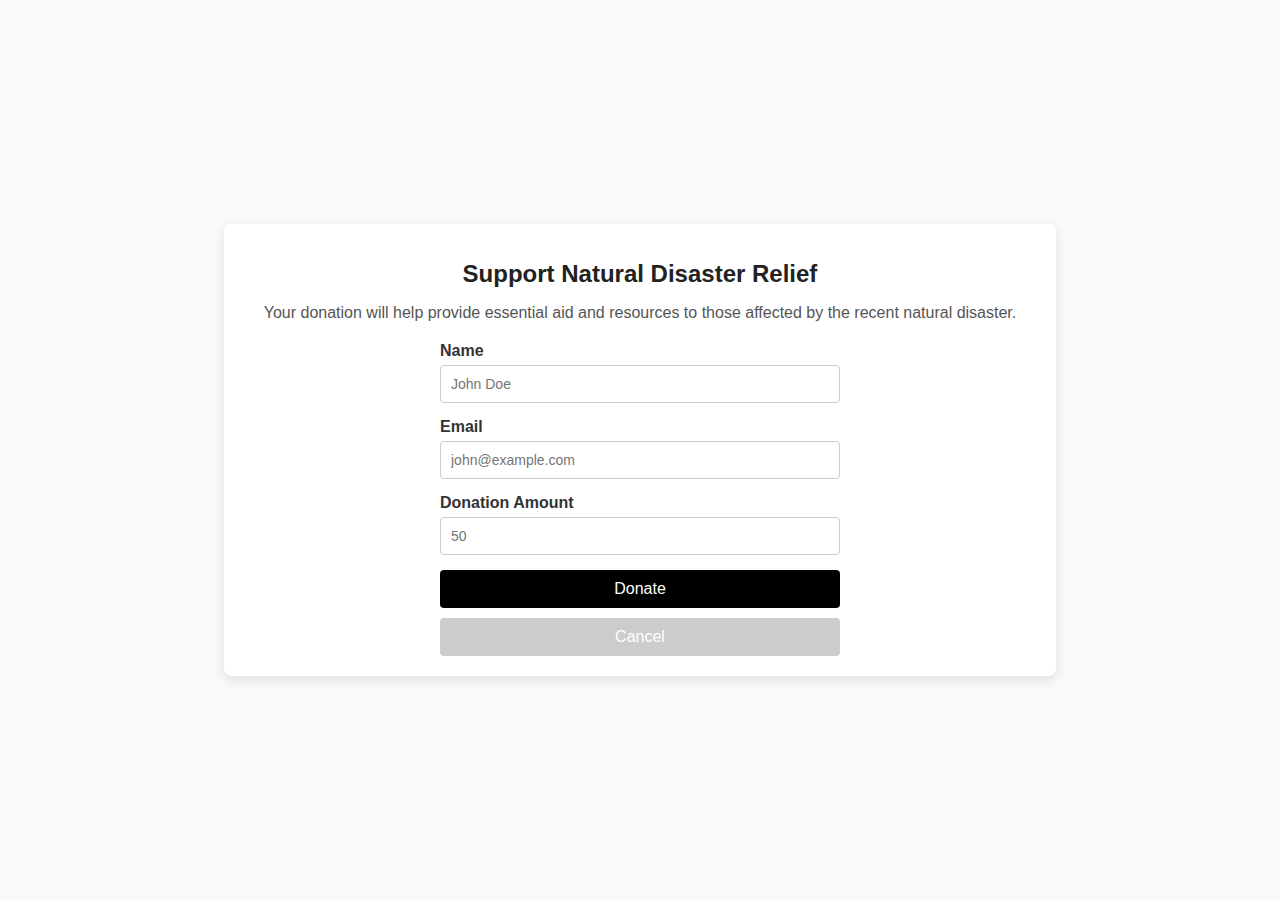
<file: donations/donation.html>
<!DOCTYPE html>
<html lang="en">

<head>
    <meta charset="UTF-8">
    <meta name="viewport" content="width=device-width, initial-scale=1.0">
    <title>Natural Disaster Relief</title>
    <link rel="stylesheet" href="donation.css">
</head>

<body>
    <div class="container">
        <h1>Support Natural Disaster Relief</h1>
        <p>Your donation will help provide essential aid and resources to those affected by the recent natural disaster.
        </p>
        <div class="form-container">
            <form id="donationForm">
                <label for="name">Name</label>
                <input type="text" id="name" name="name" required placeholder="John Doe">

                <label for="email">Email</label>
                <input type="email" id="email" name="email" required placeholder="john@example.com">

                <label for="amount">Donation Amount</label>
                <input type="number" id="amount" name="amount" required placeholder="50">

                <button type="submit" id="donateButton"><a href="https://www.phonepe.com">Donate</a></button>
                <button type="button" id="cancelButton" class="cancel-button">Cancel</button>
            </form>
        </div>
    </div>

    <script src="donation.js"></script>
</body>

</html>
</file>
<file: donations/donation.css>
body {
    font-family: Arial, sans-serif;
    background-color: #f9f9f9;
    margin: 0;
    padding: 0;
    display: flex;
    justify-content: center;
    align-items: center;
    height: 100vh;
}

.container {
    background-color: #fff;
    padding: 20px 40px;
    border-radius: 8px;
    box-shadow: 0px 4px 12px rgba(0, 0, 0, 0.1);
    text-align: center;
}

h1 {
    margin-bottom: 10px;
    font-size: 24px;
    color: #222;
}

a {
    text-decoration: none;
    color: #fff;
}

p {
    margin-bottom: 20px;
    font-size: 16px;
    color: #555;
}

.form-container {
    max-width: 400px;
    margin: 0 auto;
}

form {
    display: flex;
    flex-direction: column;
}

label {
    margin-bottom: 5px;
    text-align: left;
    color: #333;
    font-weight: bold;
}

input {
    margin-bottom: 15px;
    padding: 10px;
    border: 1px solid #ccc;
    border-radius: 4px;
    font-size: 14px;
}

button {
    padding: 10px;
    background-color: #000;
    color: #fff;
    border: none;
    border-radius: 4px;
    cursor: pointer;
    font-size: 16px;
}

button:hover {
    background-color: #444;
}

.cancel-button {
    background-color: #ccc;
    margin-top: 10px;
}

.cancel-button:hover {
    background-color: #aaa;
}
</file>
